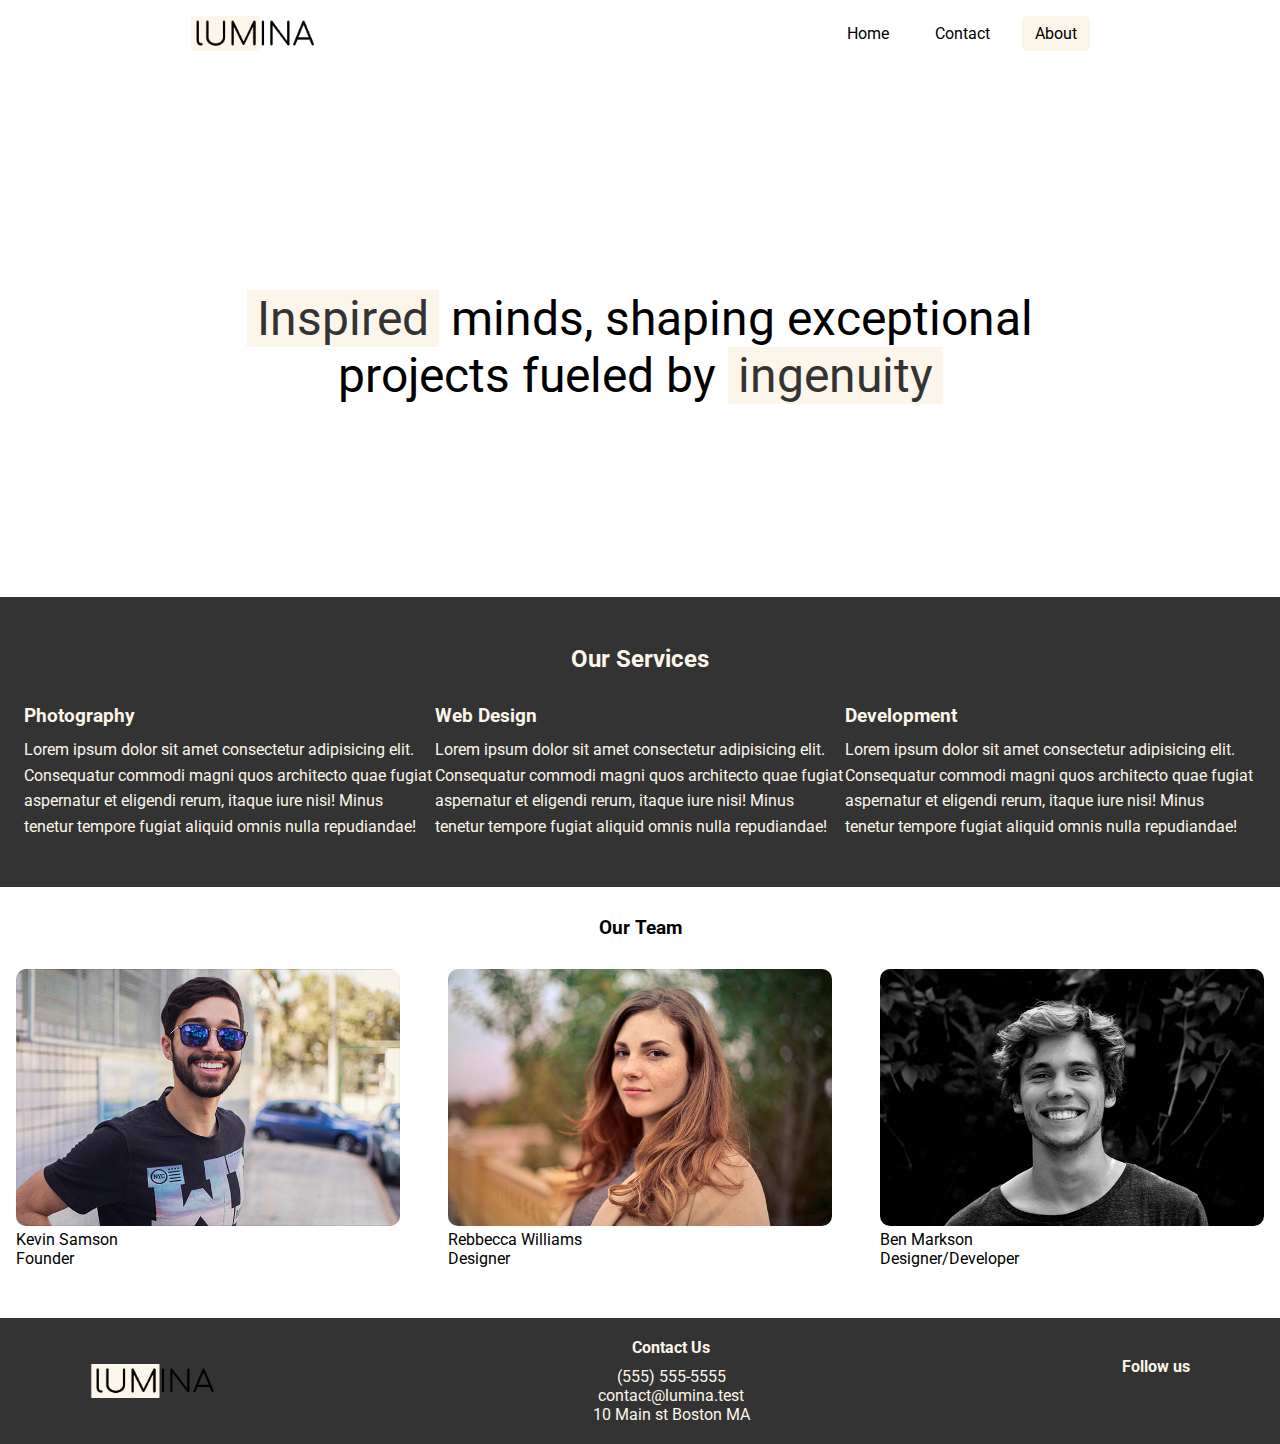
<file: about.html>
<!DOCTYPE html>
<html lang="en">
  <head>
    <meta charset="UTF-8" />
    <meta name="viewport" content="width=device-width, initial-scale=1.0" />
    <title>Lumina</title>
    <link rel="preconnect" href="https://fonts.googleapis.com" />
    <link rel="preconnect" href="https://fonts.gstatic.com" crossorigin />
    <link
      href="https://fonts.googleapis.com/css2?family=Roboto:ital,wght@0,100;0,300;0,400;0,500;0,700;0,900;1,100;1,300;1,400;1,500;1,700;1,900&display=swap"
      rel="stylesheet"
    />
    <link
      rel="stylesheet"
      href="https://cdnjs.cloudflare.com/ajax/libs/font-awesome/6.6.0/css/all.min.css"
      integrity="sha512-Kc323vGBEqzTmouAECnVceyQqyqdsSiqLQISBL29aUW4U/M7pSPA/gEUZQqv1cwx4OnYxTxve5UMg5GT6L4JJg=="
      crossorigin="anonymous"
      referrerpolicy="no-referrer"
    />
    <link rel="shortcut icon" href="./images/favicon.ico" type="image/x-icon" />
    <link rel="stylesheet" href="/css/style.css" />
  </head>
  <body>
    <header class="header">
      <div class="container container-sm header-flex">
        <img src="/images/logo.png" alt="Lumina logo" class="logo" />
        <nav>
          <ul class="list">
            <li class="list-item"><a href="/">Home</a></li>
            <li class="list-item"><a href="contact.html">Contact</a></li>
            <li class="list-item current"><a href="./about.html">About</a></li>
          </ul>
        </nav>
      </div>
    </header>

    <section class="hero">
      <div class="container container-sm">
        <h2>
          <span class="bg-primary">Inspired</span> minds, shaping exceptional
          projects fueled by <span class="bg-primary">ingenuity</span>
        </h2>
      </div>
    </section>

    <section class="services dark">
      <div class="container container-lg">
        <h2>Our Services</h2>
        <div class="service-flex">
          <div class="service-item">
            <h3>Photography</h3>
            <p>
              Lorem ipsum dolor sit amet consectetur adipisicing elit.
              Consequatur commodi magni quos architecto quae fugiat aspernatur
              et eligendi rerum, itaque iure nisi! Minus tenetur tempore fugiat
              aliquid omnis nulla repudiandae!
            </p>
          </div>
          <div class="service-item">
            <h3>Web Design</h3>
            <p>
              Lorem ipsum dolor sit amet consectetur adipisicing elit.
              Consequatur commodi magni quos architecto quae fugiat aspernatur
              et eligendi rerum, itaque iure nisi! Minus tenetur tempore fugiat
              aliquid omnis nulla repudiandae!
            </p>
          </div>
          <div class="service-item">
            <h3>Development</h3>
            <p>
              Lorem ipsum dolor sit amet consectetur adipisicing elit.
              Consequatur commodi magni quos architecto quae fugiat aspernatur
              et eligendi rerum, itaque iure nisi! Minus tenetur tempore fugiat
              aliquid omnis nulla repudiandae!
            </p>
          </div>
        </div>
      </div>
    </section>

    <section class="team">
      <div class="container container-lg">
        <h3>Our Team</h3>
        <div class="team-flex">
          <div class="team-item">
            <img src="./images/team1.jpg" alt="team1" />
            <p>Kevin Samson</p>
            <p>Founder</p>
          </div>
          <div class="team-item">
            <img src="./images/team2.jpg" alt="team2" />
            <p>Rebbecca Williams</p>
            <p>Designer</p>
          </div>
          <div class="team-item">
            <img src="./images/team3.jpg" alt="team3" />
            <p>Ben Markson</p>
            <p>Designer/Developer</p>
          </div>
        </div>
      </div>
    </section>

    <footer class="footer">
      <div class="container footer-flex">
        <img src="/images/logo.png" alt="logo" />
        <div>
          <h4>Contact Us</h4>
          <ul>
            <li>(555) 555-5555</li>
            <li>contact@lumina.test</li>
            <li>10 Main st Boston MA</li>
          </ul>
        </div>
        <div>
          <h4>Follow us</h4>
          <ul>
            <a href="#"><i class="fab fa-facebook fa-2x"></i></a>
            <a href="#"><i class="fab fa-twitter fa-2x"></i></a>
            <a href="#"><i class="fab fa-instagram fa-2x"></i></a>
            <a href="#"><i class="fab fa-pinterest fa-2x"></i></a>
            <a href="#"><i class="fab fa-tumblr fa-2x"></i></a>
          </ul>
        </div>
      </div>
    </footer>
  </body>
</html>
</file>
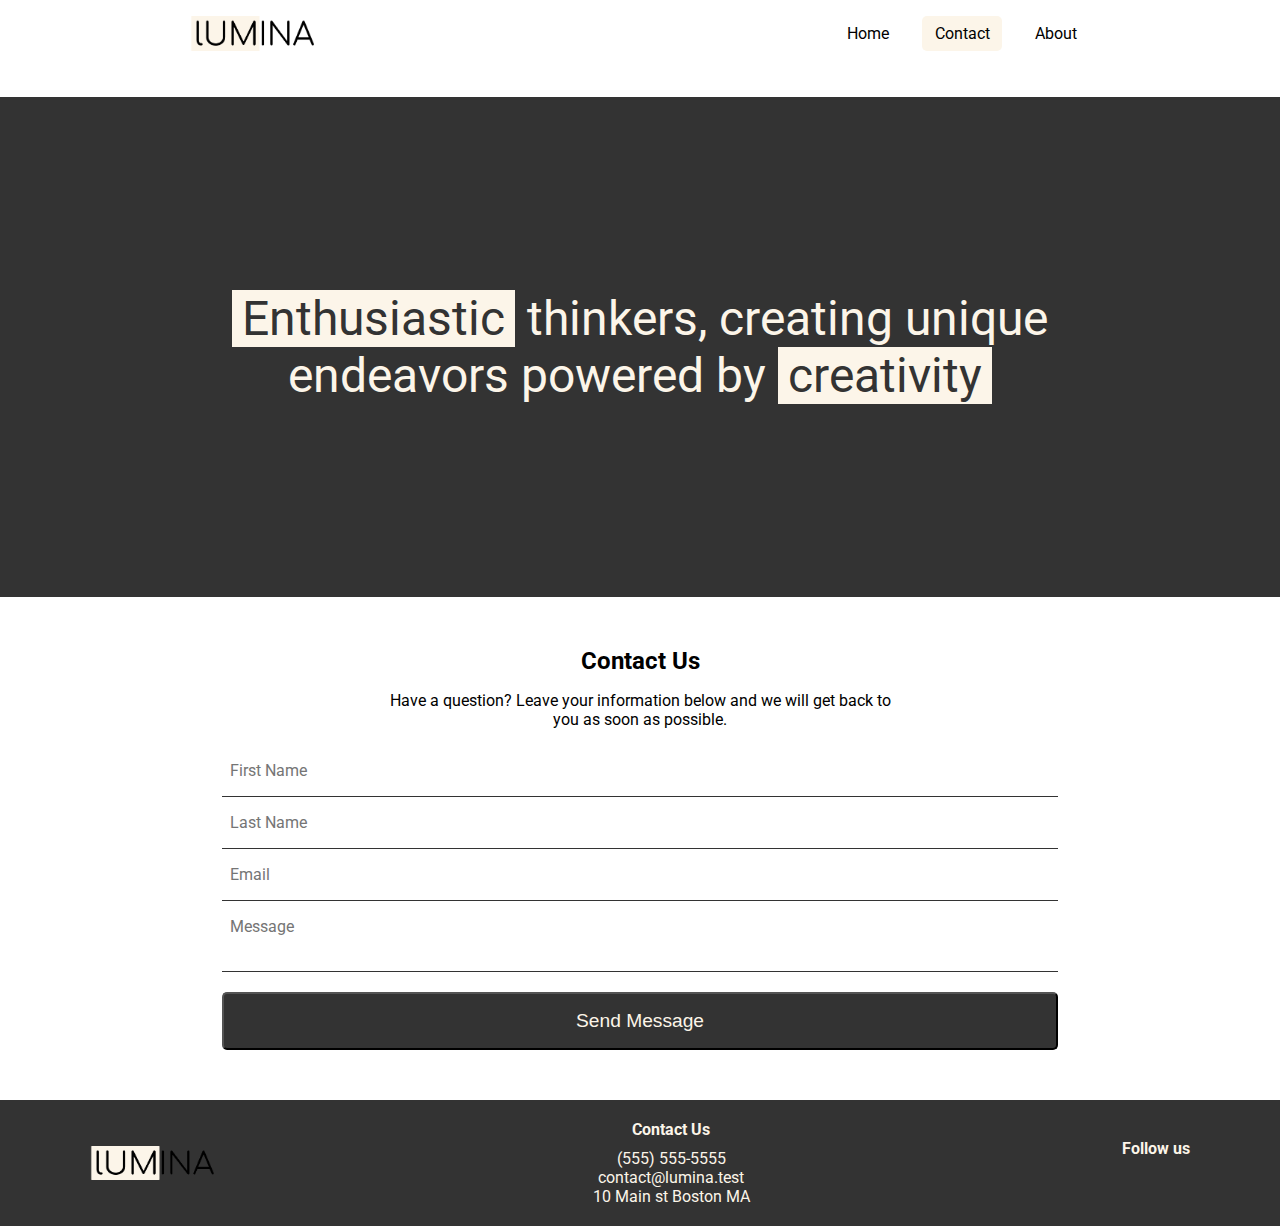
<file: contact.html>
<!DOCTYPE html>
<html lang="en">
  <head>
    <meta charset="UTF-8" />
    <meta name="viewport" content="width=device-width, initial-scale=1.0" />
    <title>Lumina</title>
    <link rel="preconnect" href="https://fonts.googleapis.com" />
    <link rel="preconnect" href="https://fonts.gstatic.com" crossorigin />
    <link
      href="https://fonts.googleapis.com/css2?family=Roboto:ital,wght@0,100;0,300;0,400;0,500;0,700;0,900;1,100;1,300;1,400;1,500;1,700;1,900&display=swap"
      rel="stylesheet"
    />
    <link
      rel="stylesheet"
      href="https://cdnjs.cloudflare.com/ajax/libs/font-awesome/6.6.0/css/all.min.css"
      integrity="sha512-Kc323vGBEqzTmouAECnVceyQqyqdsSiqLQISBL29aUW4U/M7pSPA/gEUZQqv1cwx4OnYxTxve5UMg5GT6L4JJg=="
      crossorigin="anonymous"
      referrerpolicy="no-referrer"
    />
    <link rel="shortcut icon" href="./images/favicon.ico" type="image/x-icon" />
    <link rel="stylesheet" href="/css/style.css" />
  </head>
  <body>
    <header class="header">
      <div class="container container-sm header-flex">
        <img src="/images/logo.png" alt="Lumina logo" class="logo" />
        <nav>
          <ul class="list">
            <li class="list-item"><a href="/">Home</a></li>
            <li class="list-item current">
              <a href="contact.html">Contact</a>
            </li>
            <li class="list-item"><a href="./about.html">About</a></li>
          </ul>
        </nav>
      </div>
    </header>

    <section class="hero dark">
      <div class="container container-sm">
        <h2>
          <span class="bg-primary">Enthusiastic</span> thinkers, creating unique
          endeavors powered by <span class="bg-primary">creativity</span>
        </h2>
      </div>
    </section>

    <section class="contact">
      <div class="form container container-sm">
        <div class="contact-heading">
          <h2>Contact Us</h2>
          <p>
            Have a question? Leave your information below and we will get back
            to you as soon as possible.
          </p>
        </div>

        <form name="contact" netlify>
          <div class="form-group">
            <label for="firstname" class="visually-hiddden">First Name</label>
            <input
              type="text"
              name="firstname"
              id="firstname"
              placeholder="First Name"
            />
          </div>
          <div class="form-group">
            <label for="lastname" class="visually-hiddden">Last Name</label>
            <input
              type="text"
              name="lastname"
              id="lastname"
              placeholder="Last Name"
            />
          </div>
          <div class="form-group">
            <label for="email" class="visually-hiddden">Last Name</label>
            <input type="email" name="email" id="email" placeholder="Email" />
          </div>
          <div class="form-group">
            <label for="email" class="visually-hiddden">Message</label>
            <textarea
              name="message"
              id="message"
              placeholder="Message"
            ></textarea>
          </div>
          <div class="form-group">
            <button type="submit" class="btn">Send Message</button>
          </div>
        </form>
      </div>
    </section>

    <footer class="footer">
      <div class="container footer-flex">
        <img src="/images/logo.png" alt="logo" />
        <div>
          <h4>Contact Us</h4>
          <ul>
            <li>(555) 555-5555</li>
            <li>contact@lumina.test</li>
            <li>10 Main st Boston MA</li>
          </ul>
        </div>
        <div>
          <h4>Follow us</h4>
          <ul>
            <a href="#"><i class="fab fa-facebook fa-2x"></i></a>
            <a href="#"><i class="fab fa-twitter fa-2x"></i></a>
            <a href="#"><i class="fab fa-instagram fa-2x"></i></a>
            <a href="#"><i class="fab fa-pinterest fa-2x"></i></a>
            <a href="#"><i class="fab fa-tumblr fa-2x"></i></a>
          </ul>
        </div>
      </div>
    </footer>
  </body>
</html>
</file>
<file: css/style.css>
* {
  margin: 0;
  padding: 0;
  box-sizing: border-box;
}

body {
  font-family: "Roboto", Arial, Helvetica, sans-serif;
  scroll-behavior: smooth;
}

a {
  text-decoration: none;
  color: black;
}
ul {
  list-style: none;
}
img {
  max-width: 100%;
}

/* utilities */

.btn {
  background-color: var(--dark-color);
  color: var(--primary-color);
  padding: 1rem 1.5rem;
  font-size: 1.2rem;
  cursor: pointer;
  border-radius: 5px;
  -webkit-border-radius: 5px;
  -moz-border-radius: 5px;
  -ms-border-radius: 5px;
  -o-border-radius: 5px;
}

:root {
  --container-normal: 1100px;
  --container-wide: 1400px;
  --container-narrow: 900px;
  --primary-color: #fcf5e9;
  --dark-color: #333;
}

/* container */
.container {
  max-width: var(--container-normal);
  margin: 0 auto;
  align-items: center;
}

.container-sm {
  max-width: var(--container-narrow);
}

.container-lg {
  max-width: var(--container-wide);
}

/* ----------------- */

/* utilities */

/* -------------------- */

.header {
  padding: 1rem 1.5rem;
  margin-bottom: 30px;
}
.header .current {
  background-color: var(--primary-color);
  border-radius: 5px;
  -webkit-border-radius: 5px;
  -moz-border-radius: 5px;
  -ms-border-radius: 5px;
  -o-border-radius: 5px;
}
.header .header-flex {
  display: flex;
  justify-content: space-between;
  align-content: center;
}

.header .logo {
  width: 130px;
}

.header .list {
  display: flex;
  justify-content: center;
  gap: 20px;
}

.header .list .list-item {
  padding: 0.5rem 0.8rem;
}

/* hero */
.hero {
  height: 500px;
  display: flex;
  align-content: center;
  justify-content: center;
  flex-wrap: wrap;
}

.hero h2 {
  font-size: 3rem;
  text-align: center;
  font-weight: normal;
}
.hero span {
  padding: 0 10px;
}

.hero .bg-primary {
  background-color: var(--primary-color);
}

/* gallery */

.gallery {
  display: flex;
  justify-content: center;
  align-content: center;
  flex-wrap: wrap;
  gap: 10px;
}

.gallery-item {
  width: calc(33.33% - 20px);
  /* padding: 0 0rem; */
}

.gallery img {
  border-radius: 10px;
  -webkit-border-radius: 10px;
  -moz-border-radius: 10px;
  -ms-border-radius: 10px;
  -o-border-radius: 10px;
}
/* -------------------------- */
/* contact */

.hero.dark,
.services.dark {
  background-color: var(--dark-color);
  color: var(--primary-color);
}

.hero span {
  color: #333;
}

/* form */

.contact {
  margin-top: 50px;
}

.form {
  /* text-align: center; */
}
label {
  display: block;
}

.visually-hiddden {
  clip: rect(0 0 0 0);
  clip-path: inset(50%);
  height: 1px;
  overflow: hidden;
  position: absolute;
  white-space: nowrap;
  width: 1px;
}

.contact-heading {
  text-align: center;
}
.contact-heading p {
  padding: 1rem 12rem;
}

form {
  padding: 0 2rem;
}

.form-group input,
textarea {
  font-family: inherit;
  font-size: inherit;
  width: 100%;
  padding: 1rem 0.5rem;
  outline: none;
  border: none;
  border-bottom: 0.2px solid #333;
}

.form-group textarea {
  /* height: 200px; */
  resize: none;
}

.form-group button {
  margin-top: 1rem;
  width: 100%;
}
.form-group button:hover {
  opacity: 0.9;
}

/* about */
.services {
  padding: 3rem 1.5rem;
}
.services h2 {
  text-align: center;
  padding-bottom: 2rem;
}
.services .service-flex {
  display: flex;
}
.services .service-flex .service-item h3 {
  padding-bottom: 10px;
}

.services .service-flex .service-item p {
  line-height: 1.6;
  text-align: left;
}
.team {
  margin-top: 30px;
}
.team h3 {
  text-align: center;
  margin-bottom: 30px;
}
.team .team-flex {
  display: flex;
  gap: 1rem;
  /* padding: ; */
}
.team .team-flex .team-item {
  padding: 0 1rem;
}
.team .team-flex .team-item img {
  border-radius: 10px;
  -webkit-border-radius: 10px;
  -moz-border-radius: 10px;
  -ms-border-radius: 10px;
  -o-border-radius: 10px;
}

/* footer */
.footer {
  background-color: #333;
  margin-top: 50px;
  padding: 20px;
  text-align: center;
  color: #fcf5e9;
}
.footer .footer-flex {
  display: flex;
  justify-content: space-between;
  align-items: center;
  align-content: center;
}

.footer img {
  width: 130px;
}

.footer h4 {
  padding-bottom: 10px;
}

.footer i.fab {
  padding: 0 5px;
}

/* Media Queries */

@media (max-width: 768px) {
  .header-flex,
  .service-flex,
  .team-flex {
    flex-direction: column;
    gap: 10px;
  }

  .hero {
    height: 300px;
  }
  .hero h2 {
    font-size: 2rem;
  }

  .footer-flex {
    flex-direction: column;
    gap: 30px;
  }
  .gallery-item {
    width: calc(50% - 20px);
  }

  .contact-heading p {
    padding: 1rem 2rem;
  }
}

@media (max-width: 570px) {
  .gallery-item {
    width: calc(80% - 20px);
  }
}
/* scroll */
::-webkit-scrollbar {
  width: 10px;
}

/* Track */
::-webkit-scrollbar-track {
  background: var(--dark-color);
}

/* Handle */
::-webkit-scrollbar-thumb {
  background: var(--primary-color);
}

/* Handle on hover */
::-webkit-scrollbar-thumb:hover {
  background: var(--primary-color);
}
</file>
